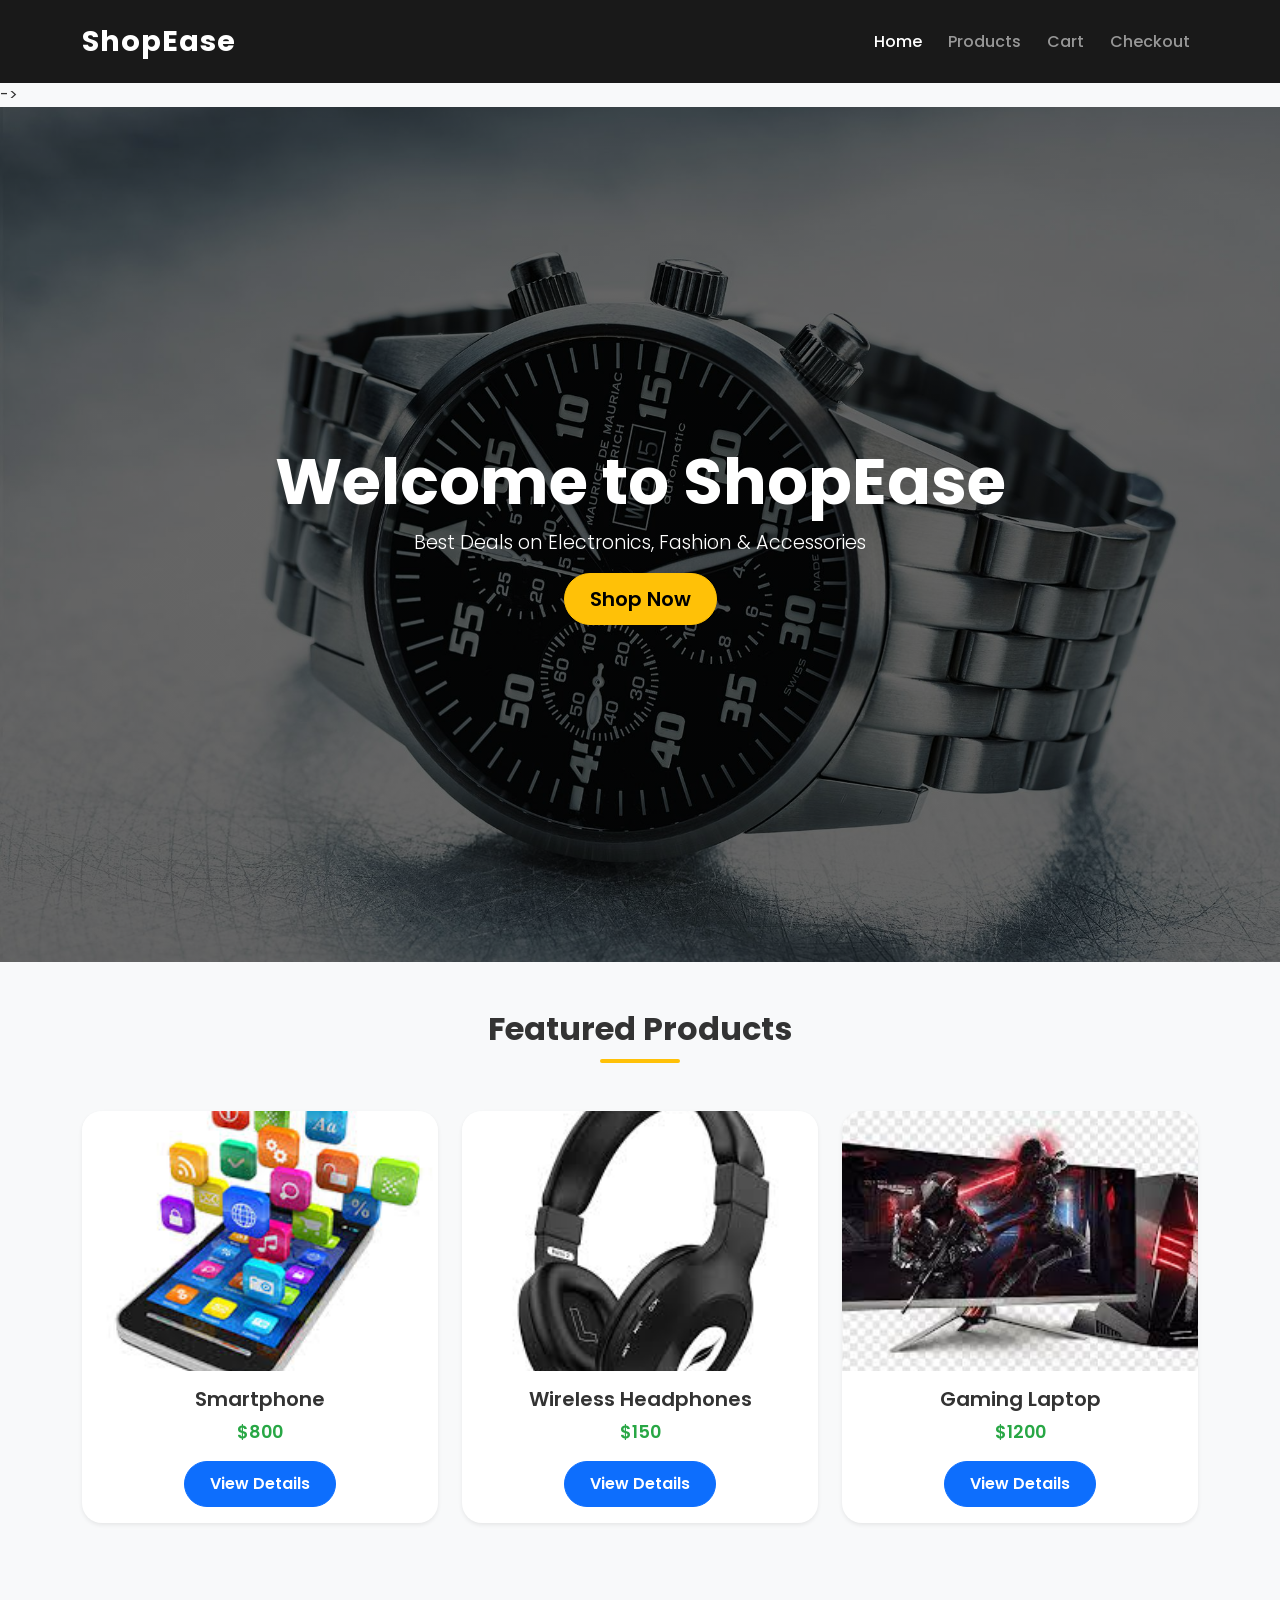
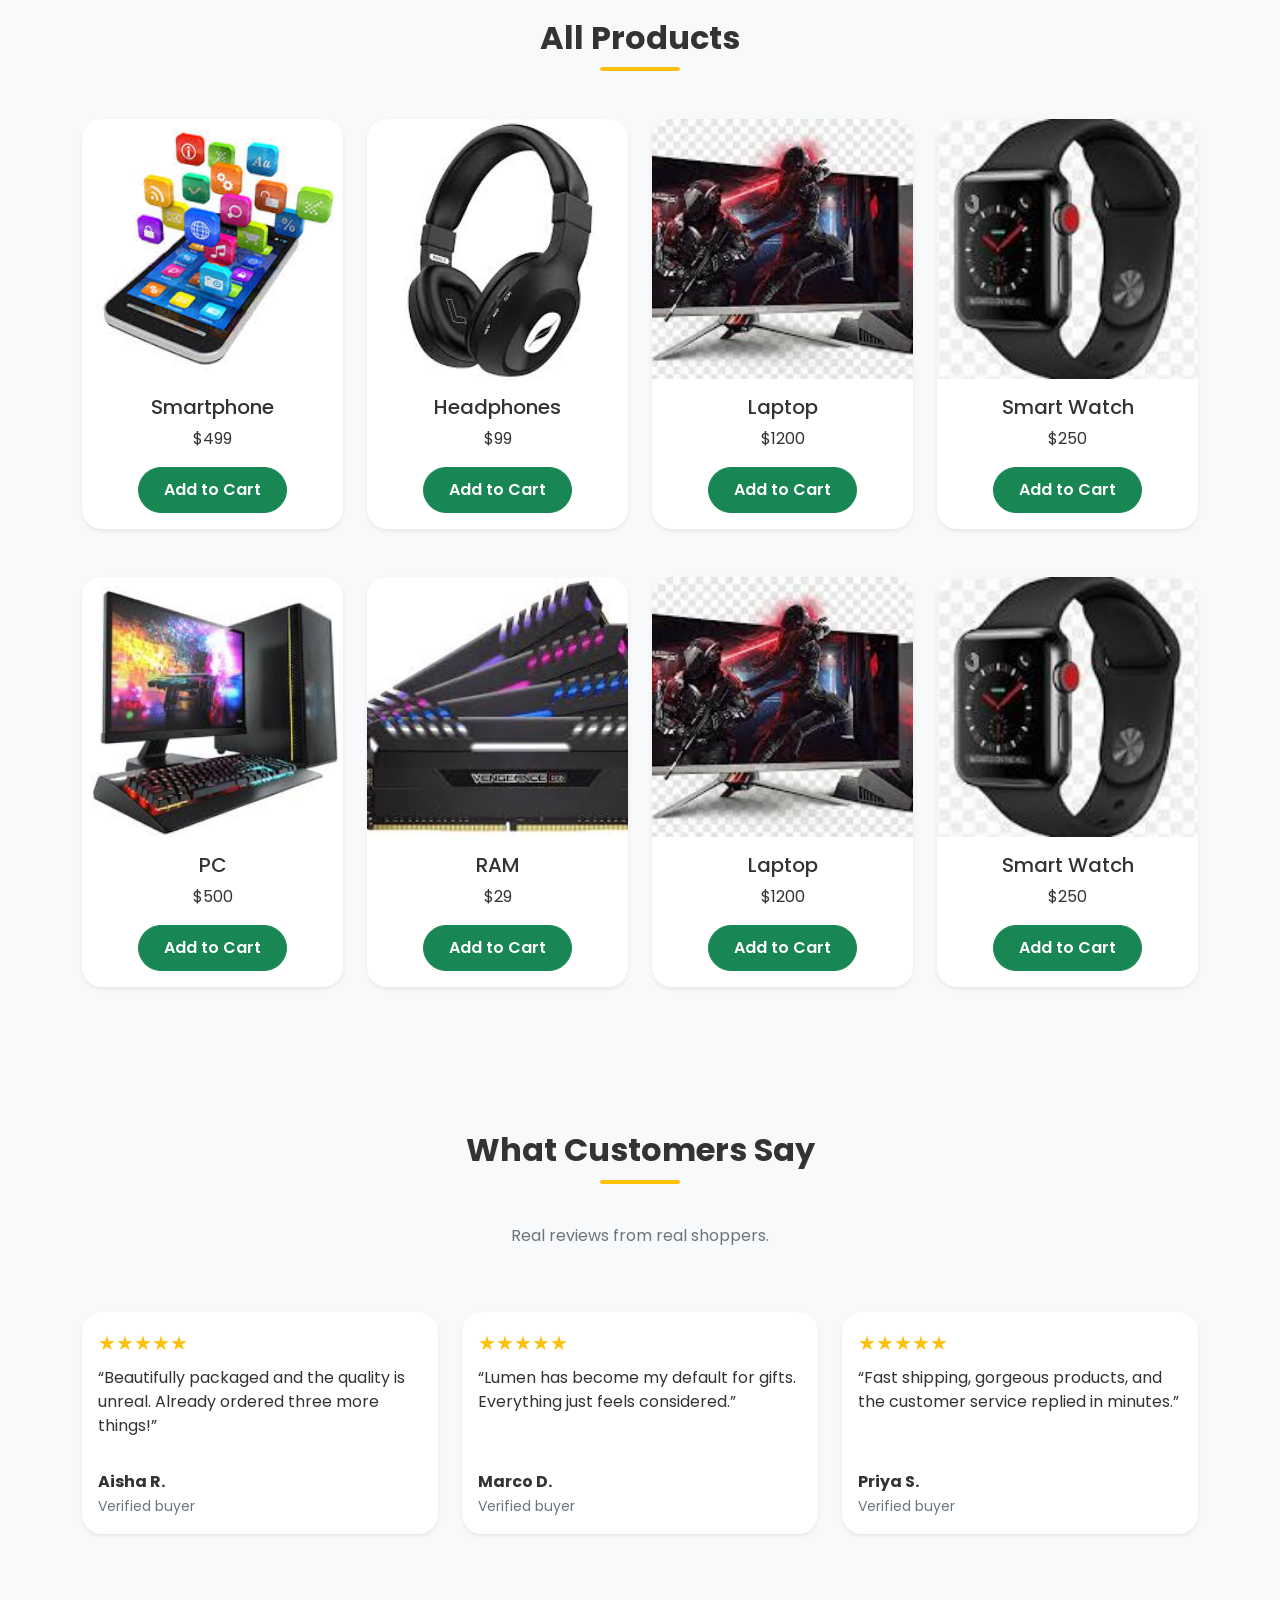
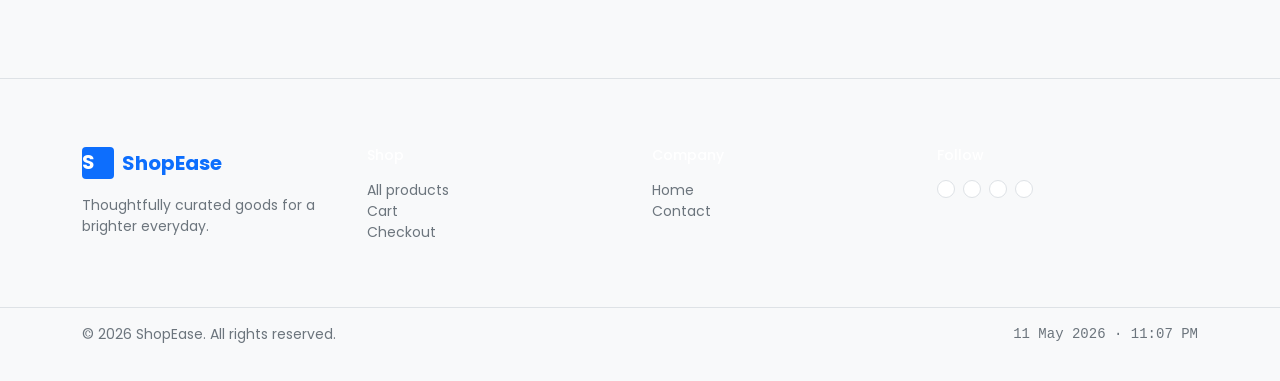
<file: index.html>
<!doctype html>
<html lang="en">
  <head>
    <meta charset="UTF-8" />
    <meta name="viewport" content="width=device-width, initial-scale=1.0" />
    <meta
      name="description"
      content="Online shopping website for electronics, fashion, and accessories."
    />
    <meta
      name="keywords"
      content="ecommerce, online shopping, products, electronics, fashion"
    />
    <title>ShopEase - Home</title>

    <link href="css/bootstrap.min.css" rel="stylesheet" />
    <link rel="stylesheet" href="css/style.css" />
  </head>
  <body>
    <!-- Navbar -->
    <nav class="navbar navbar-expand-lg navbar-dark bg-dark sticky-top">
      <div class="container">
        <a class="navbar-brand" href="index.html">ShopEase</a>

        <button
          class="navbar-toggler"
          type="button"
          data-bs-toggle="collapse"
          data-bs-target="#navbarNav"
        >
          <span class="navbar-toggler-icon"></span>
        </button>

        <div class="collapse navbar-collapse" id="navbarNav">
          <ul class="navbar-nav ms-auto align-items-lg-center">
            <li class="nav-item me-3"></li>
            <li class="nav-item">
              <a class="nav-link active" href="index.html">Home</a>
            </li>
            <li class="nav-item">
              <a class="nav-link" href="products.html">Products</a>
            </li>
            <li class="nav-item">
              <a class="nav-link" href="cart.html">
                Cart
                <span
                  id="cart-count"
                  class="badge bg-warning text-dark"
                  style="display: none"
                ></span>
              </a>
            </li>

            <li class="nav-item">
              <a class="nav-link" href="checkout.html">Checkout</a>
            </li>
          </ul>
        </div>
      </div>
    </nav>
    ->
    <!-- Hero Section -->

    <section
      class="hero-section text-white text-center d-flex align-items-center py-5"
    >
      <div class="container">
        <h1 class="display-4 fw-bold">Welcome to ShopEase</h1>

        <p class="lead">Best Deals on Electronics, Fashion & Accessories</p>

        <a href="products.html" class="btn btn-warning btn-lg"> Shop Now </a>
      </div>
    </section>
 
    
    <!-- Featured Products -->
    <section class="py-5">
      <div class="container">
        <h2 class="text-center mb-5">Featured Products</h2>

        <div class="row g-4" id="productContainer">
          <div class="col-md-4 product-item">
            <div class="card h-100 shadow-sm">
              <img
                src="img/smartphone.jpg"
                class="card-img-top"
                alt="Smartphone"
              />
              <div class="card-body text-center">
                <h5 class="card-title">Smartphone</h5>
                <p class="card-text">$800</p>
                <a href="product-details.html" class="btn btn-primary"
                  >View Details</a
                >
              </div>
            </div>
          </div>

          <div class="col-md-4 product-item">
            <div class="card h-100 shadow-sm">
              <img
                src="img/headphone.jpg"
                class="card-img-top"
                alt="Headphones"
              />
              <div class="card-body text-center">
                <h5 class="card-title">Wireless Headphones</h5>
                <p class="card-text">$150</p>
                <a href="product-details.html" class="btn btn-primary"
                  >View Details</a
                >
              </div>
            </div>
          </div>

          <div class="col-md-4 product-item">
            <div class="card h-100 shadow-sm">
              <img src="img/laptop.jpg" class="card-img-top" alt="Laptop" />
              <div class="card-body text-center">
                <h5 class="card-title">Gaming Laptop</h5>
                <p class="card-text">$1200</p>
                <a href="product-details.html" class="btn btn-primary"
                  >View Details</a
                >
              </div>
            </div>
          </div>
        </div>
      </div>
    </section>

    <!-- Product -->
    <section class="py-5">
      <div class="container">
        <h2 class="text-center mb-5">All Products</h2>

        <div class="row g-4">
          <div class="col-md-3">
            <div class="card h-100 shadow-sm">
              <img
                src="img/smartphone.jpg"
                class="card-img-top"
                alt="Product"
              />
              <div class="card-body text-center">
                <h5>Smartphone</h5>
                <p>$499</p>
                <button class="btn btn-success add-cart">Add to Cart</button>
              </div>
            </div>
          </div>

          <div class="col-md-3">
            <div class="card h-100 shadow-sm">
              <img src="img/headphone.jpg" class="card-img-top" alt="Product" />
              <div class="card-body text-center">
                <h5>Headphones</h5>
                <p>$99</p>
                <button class="btn btn-success add-cart">Add to Cart</button>
              </div>
            </div>
          </div>

          <div class="col-md-3">
            <div class="card h-100 shadow-sm">
              <img src="img/laptop.jpg" class="card-img-top" alt="Product" />
              <div class="card-body text-center">
                <h5>Laptop</h5>
                <p>$1200</p>
                <button class="btn btn-success add-cart">Add to Cart</button>
              </div>
            </div>
          </div>

          <div class="col-md-3">
            <div class="card h-100 shadow-sm">
              <img src="img/watch.jpg" class="card-img-top" alt="Product" />
              <div class="card-body text-center">
                <h5>Smart Watch</h5>
                <p>$250</p>
                <button class="btn btn-success add-cart">Add to Cart</button>
              </div>
            </div>
          </div>
        </div>
        <br />
        <br />
        <div class="row g-4">
          <div class="col-md-3">
            <div class="card h-100 shadow-sm">
              <img src="img/pc.jpg" class="card-img-top" alt="Product" />
              <div class="card-body text-center">
                <h5>PC</h5>
                <p>$500</p>
                <button class="btn btn-success add-cart">Add to Cart</button>
              </div>
            </div>
          </div>

          <div class="col-md-3">
            <div class="card h-100 shadow-sm">
              <img src="img/ram.jpg" class="card-img-top" alt="Product" />
              <div class="card-body text-center">
                <h5>RAM</h5>
                <p>$29</p>
                <button class="btn btn-success add-cart">Add to Cart</button>
              </div>
            </div>
          </div>

          <div class="col-md-3">
            <div class="card h-100 shadow-sm">
              <img src="img/laptop.jpg" class="card-img-top" alt="Product" />
              <div class="card-body text-center">
                <h5>Laptop</h5>
                <p>$1200</p>
                <button class="btn btn-success add-cart">Add to Cart</button>
              </div>
            </div>
          </div>

          <div class="col-md-3">
            <div class="card h-100 shadow-sm">
              <img src="img/watch.jpg" class="card-img-top" alt="Product" />
              <div class="card-body text-center">
                <h5>Smart Watch</h5>
                <p>$250</p>
                <button class="btn btn-success add-cart">Add to Cart</button>
              </div>
            </div>
          </div>
        </div>
      </div>
    </section>

    <!-- costomar part -->

  <section class="py-5 bg-light">
  <div class="container py-5">
    <!-- Heading -->
    <div class="row text-center mb-5">
      <div class="col-lg-8 mx-auto">
        <h2 class="fw-bold">What Customers Say</h2>
        <p class="text-muted">Real reviews from real shoppers.</p>
      </div>
    </div>

    <!-- Reviews -->
    <div class="row g-4 justify-content-center">
      <!-- Review 1 -->
      <div class="col-md-6 col-lg-4">
        <div class="card h-100 shadow-sm border-0">
          <div class="card-body d-flex flex-column">
            <div class="rating-stars text-warning fs-5 mb-2">★★★★★</div>
            <p class="review-text flex-grow-1">
              “Beautifully packaged and the quality is unreal. Already ordered three more things!”
            </p>
            <div class="author-section mt-3">
              <div class="fw-bold">Aisha R.</div>
              <small class="text-muted">Verified buyer</small>
            </div>
          </div>
        </div>
      </div>

      <!-- Review 2 -->
      <div class="col-md-6 col-lg-4">
        <div class="card h-100 shadow-sm border-0">
          <div class="card-body d-flex flex-column">
            <div class="rating-stars text-warning fs-5 mb-2">★★★★★</div>
            <p class="review-text flex-grow-1">
              “Lumen has become my default for gifts. Everything just feels considered.”
            </p>
            <div class="author-section mt-3">
              <div class="fw-bold">Marco D.</div>
              <small class="text-muted">Verified buyer</small>
            </div>
          </div>
        </div>
      </div>

      <!-- Review 3 -->
      <div class="col-md-6 col-lg-4">
        <div class="card h-100 shadow-sm border-0">
          <div class="card-body d-flex flex-column">
            <div class="rating-stars text-warning fs-5 mb-2">★★★★★</div>
            <p class="review-text flex-grow-1">
              “Fast shipping, gorgeous products, and the customer service replied in minutes.”
            </p>
            <div class="author-section mt-3">
              <div class="fw-bold">Priya S.</div>
              <small class="text-muted">Verified buyer</small>
            </div>
          </div>
        </div>
      </div>
    </div>
  </div>
</section>


    <footer class="mt-5 border-top bg-light">
      <div class="container py-5">
        <div class="row g-4">
          <!-- Logo & Description -->
          <div class="col-md-3">
            <a
              href="/"
              class="d-flex align-items-center gap-2 fw-bold fs-5 text-decoration-none"
            >
              <span
                class="d-grid place-items-center rounded bg-primary text-white"
                style="width: 32px; height: 32px"
                >S</span
              >
              ShopEase
            </a>
            <p class="mt-3 small text-muted">
              Thoughtfully curated goods for a brighter everyday.
            </p>
          </div>

          <!-- Shop Links -->
          <div class="col-md-3">
            <h4 class="mb-3 small fw-semibold">Shop</h4>
            <ul class="list-unstyled small text-muted">
              <li>
                <a
                  href="/products.html"
                  class="text-decoration-none text-muted hover-link"
                  >All products</a
                >
              </li>
              <li>
                <a
                  href="/cart.html"
                  class="text-decoration-none text-muted hover-link"
                  >Cart</a
                >
              </li>
              <li>
                <a
                  href="/checkout.html"
                  class="text-decoration-none text-muted hover-link"
                  >Checkout</a
                >
              </li>
            </ul>
          </div>

          <!-- Company Links -->
          <div class="col-md-3">
            <h4 class="mb-3 small fw-semibold">Company</h4>
            <ul class="list-unstyled small text-muted">
              <li>
                <a
                  href="/index.html"
                  class="text-decoration-none text-muted hover-link"
                  >Home</a
                >
              </li>
              <li>
                <a
                  href="/contact.html"
                  class="text-decoration-none text-muted hover-link"
                  >Contact</a
                >
              </li>
            </ul>
          </div>

          <!-- Social Icons -->
          <div class="col-md-3">
            <h4 class="mb-3 small fw-semibold">Follow</h4>
            <div class="d-flex gap-2">
              <a
                href="#"
                class="d-flex align-items-center justify-content-center rounded-circle border bg-white text-muted p-2"
              >
                <i class="bi bi-facebook"></i>
              </a>
              <a
                href="#"
                class="d-flex align-items-center justify-content-center rounded-circle border bg-white text-muted p-2"
              >
                <i class="bi bi-instagram"></i>
              </a>
              <a
                href="#"
                class="d-flex align-items-center justify-content-center rounded-circle border bg-white text-muted p-2"
              >
                <i class="bi bi-twitter"></i>
              </a>
              <a
                href="#"
                class="d-flex align-items-center justify-content-center rounded-circle border bg-white text-muted p-2"
              >
                <i class="bi bi-envelope"></i>
              </a>
            </div>
          </div>
        </div>
      </div>

      <!-- Bottom Bar -->

      <div class="border-top">
        <div
          class="container py-3 d-flex flex-column flex-md-row justify-content-between align-items-center small text-muted"
        >
          <p class="mb-0">© 2026 ShopEase. All rights reserved.</p>
          <p class="mb-0 font-monospace">11 May 2026 · 11:07 PM</p>
        </div>
      </div>
    </footer>

    <script src="js/bootstrap.bundle.min.js"></script>
    <script src="js/script.js"></script>
  </body>
</html>
</file>
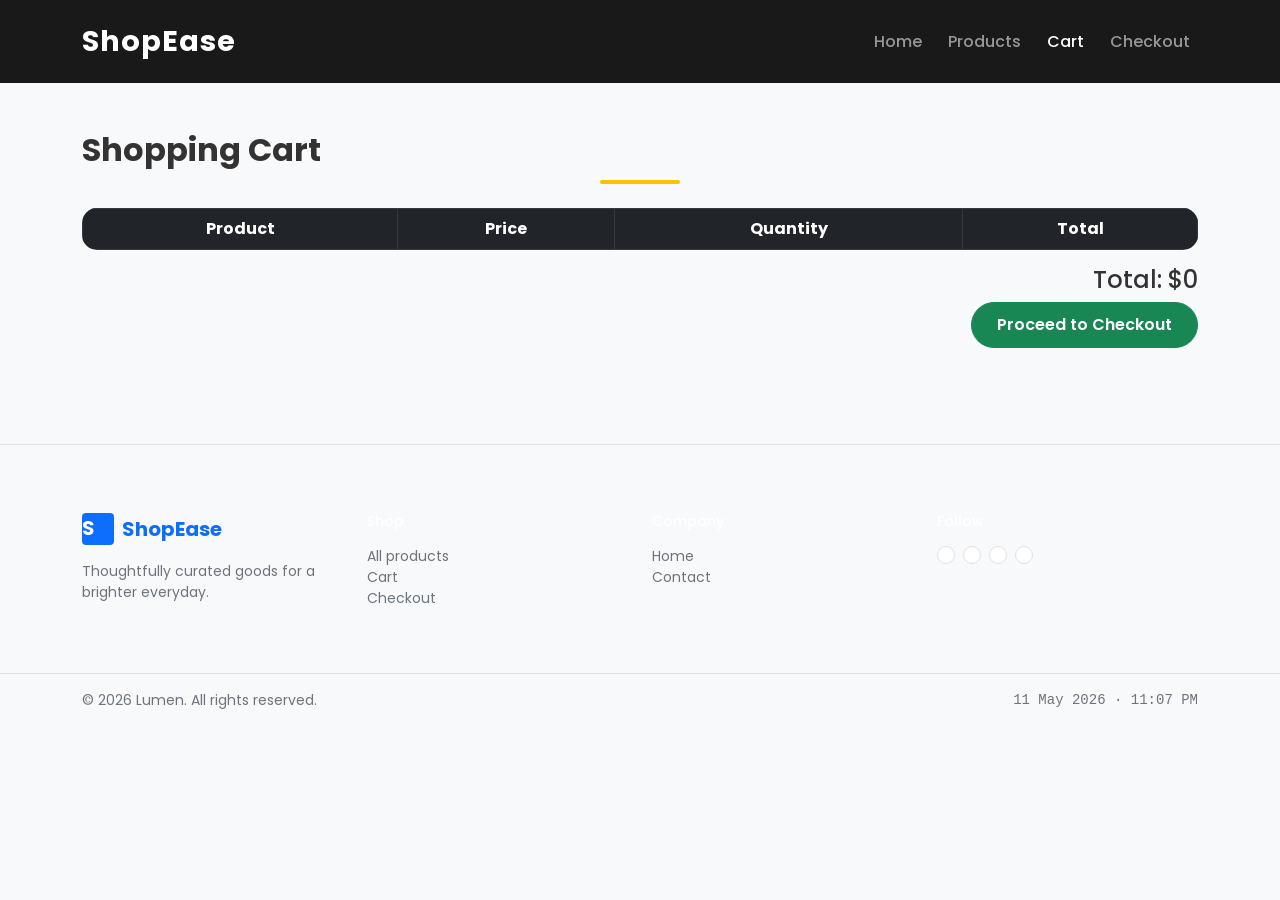
<file: cart.html>
<!DOCTYPE html>
<html lang="en">
<head>
    <meta charset="UTF-8">
    <meta name="viewport" content="width=device-width, initial-scale=1.0">
    <title>Shopping Cart - ShopEase</title>

    <link href="css/bootstrap.min.css" rel="stylesheet">
    <link rel="stylesheet" href="css/style.css">
</head>
<body>

<nav class="navbar navbar-expand-lg navbar-dark bg-dark sticky-top">
    <div class="container">
        <a class="navbar-brand" href="index.html">ShopEase</a>

        <button class="navbar-toggler" type="button" data-bs-toggle="collapse" data-bs-target="#navbarNav">
            <span class="navbar-toggler-icon"></span>
        </button>

        <div class="collapse navbar-collapse" id="navbarNav">
            <ul class="navbar-nav ms-auto">
                <li class="nav-item"><a class="nav-link" href="index.html">Home</a></li>
                <li class="nav-item"><a class="nav-link" href="products.html">Products</a></li>
                <li class="nav-item"><a class="nav-link active" href="cart.html">Cart</a></li>
                <li class="nav-item"><a class="nav-link" href="checkout.html">Checkout</a></li>
            </ul>
        </div>
    </div>
</nav>

<section class="py-5">
    <div class="container">
        <h2 class="mb-4">Shopping Cart</h2>

        <table class="table table-bordered text-center align-middle">
            <thead class="table-dark">
                <tr>
                    <th>Product</th>
                    <th>Price</th>
                    <th>Quantity</th>
                    <th>Total</th>
                </tr>
            </thead>

            <tbody id="cart-items">
</tbody>
        </table>

        <div class="text-end">
            <h4>Total: <span id="cart-total">$0</span></h4>
            <a href="checkout.html" class="btn btn-success">Proceed to Checkout</a>
        </div>
    </div>
</section>

<footer class="mt-5 border-top bg-light">
  <div class="container py-5">
    <div class="row g-4">
      <!-- Logo & Description -->
      <div class="col-md-3">
        <a href="/" class="d-flex align-items-center gap-2 fw-bold fs-5 text-decoration-none">
          <span class="d-grid place-items-center rounded bg-primary text-white" style="width:32px; height:32px;">S</span>
          ShopEase
        </a>
        <p class="mt-3 small text-muted">
          Thoughtfully curated goods for a brighter everyday.
        </p>
      </div>

      <!-- Shop Links -->
      <div class="col-md-3">
        <h4 class="mb-3 small fw-semibold">Shop</h4>
        <ul class="list-unstyled small text-muted">
          <li><a href="/products.html" class="text-decoration-none text-muted hover-link">All products</a></li>
          <li><a href="/cart.html" class="text-decoration-none text-muted hover-link">Cart</a></li>
          <li><a href="/checkout.html" class="text-decoration-none text-muted hover-link">Checkout</a></li>
        </ul>
      </div>

      <!-- Company Links -->
      <div class="col-md-3">
        <h4 class="mb-3 small fw-semibold">Company</h4>
        <ul class="list-unstyled small text-muted">
          <li><a href="/index.html" class="text-decoration-none text-muted hover-link">Home</a></li>
          <li><a href="/contact" class="text-decoration-none text-muted hover-link">Contact</a></li>
        </ul>
      </div>

      <!-- Social Icons -->
      <div class="col-md-3">
        <h4 class="mb-3 small fw-semibold">Follow</h4>
        <div class="d-flex gap-2">
          <a href="#" class="d-flex align-items-center justify-content-center rounded-circle border bg-white text-muted p-2">
            <i class="bi bi-facebook"></i>
          </a>
          <a href="#" class="d-flex align-items-center justify-content-center rounded-circle border bg-white text-muted p-2">
            <i class="bi bi-instagram"></i>
          </a>
          <a href="#" class="d-flex align-items-center justify-content-center rounded-circle border bg-white text-muted p-2">
            <i class="bi bi-twitter"></i>
          </a>
          <a href="#" class="d-flex align-items-center justify-content-center rounded-circle border bg-white text-muted p-2">
            <i class="bi bi-envelope"></i>
          </a>
        </div>
      </div>
    </div>
  </div>

  <!-- Bottom Bar -->

  <div class="border-top">
    <div class="container py-3 d-flex flex-column flex-md-row justify-content-between align-items-center small text-muted">
      <p class="mb-0">© 2026 Lumen. All rights reserved.</p>
      <p class="mb-0 font-monospace">11 May 2026 · 11:07 PM</p>
    </div>
  </div>
</footer>

<script src="js/bootstrap.bundle.min.js"></script>
<script src="js/script.js"></script>
</body>
</html>
</file>
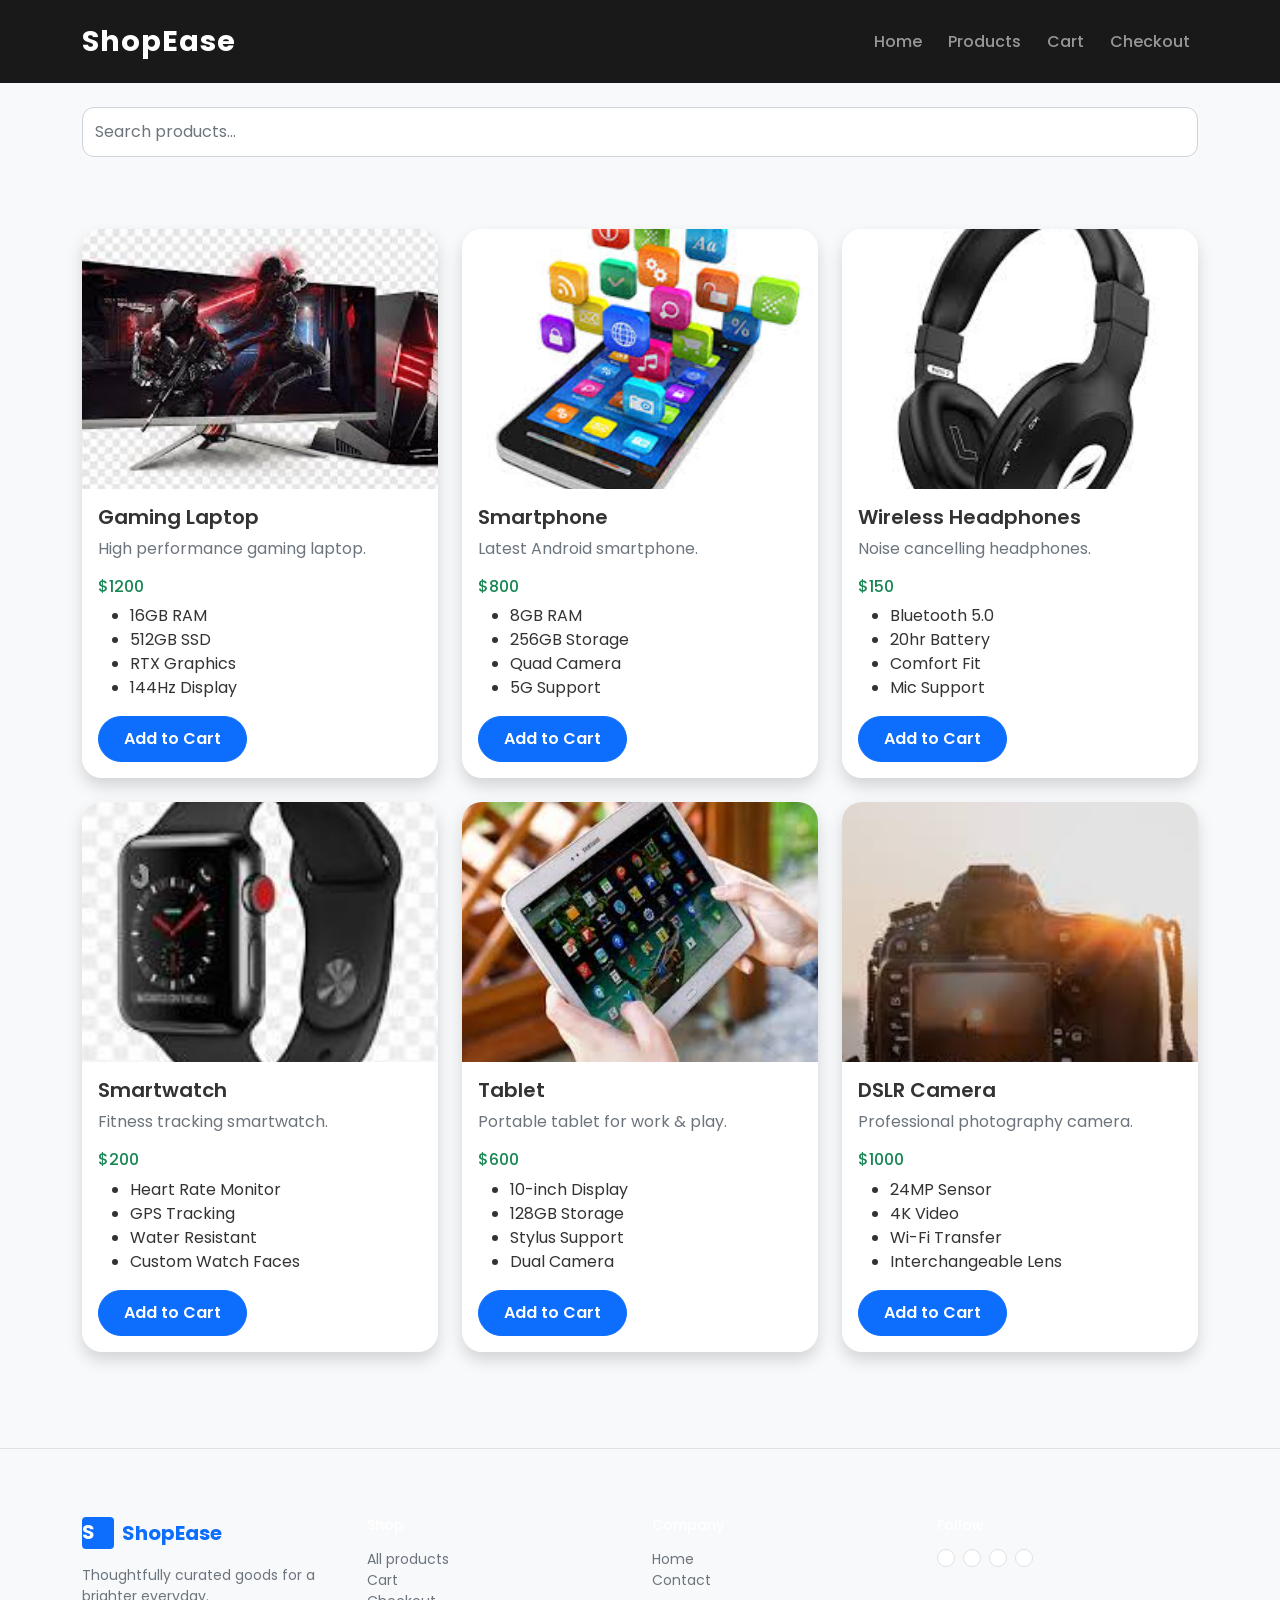
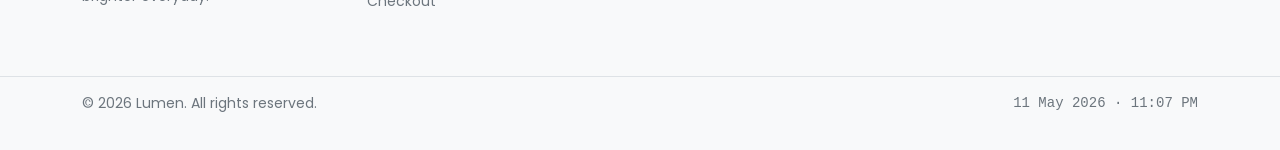
<file: product-details.html>
<!doctype html>
<html lang="en">
  <head>
    <meta charset="UTF-8" />
    <meta name="viewport" content="width=device-width, initial-scale=1.0" />
    <title>Product Details - ShopEase</title>

    <link href="css/bootstrap.min.css" rel="stylesheet" />
    <link rel="stylesheet" href="css/style.css" />
  </head>
  <body>
    <nav class="navbar navbar-expand-lg navbar-dark bg-dark sticky-top">
      <div class="container">
        <a class="navbar-brand" href="index.html">ShopEase</a>

        <button
          class="navbar-toggler"
          type="button"
          data-bs-toggle="collapse"
          data-bs-target="#navbarNav"
        >
          <span class="navbar-toggler-icon"></span>
        </button>

        <div class="collapse navbar-collapse" id="navbarNav">
          <ul class="navbar-nav ms-auto">
            <li class="nav-item">
              <a class="nav-link" href="index.html">Home</a>
            </li>
            <li class="nav-item">
              <a class="nav-link" href="products.html">Products</a>
            </li>
            <li class="nav-item">
              <a class="nav-link" href="cart.html">
                Cart
                <span
                  id="cart-count"
                  class="badge bg-warning text-dark"
                  style="display: none"
                ></span>
              </a>
            </li>
            <li class="nav-item">
              <a class="nav-link" href="checkout.html">Checkout</a>
            </li>
          </ul>
        </div>
      </div>
    </nav>

    <section class="py-4 bg-light">
      <div class="container">
        <input
          type="text"
          id="searchInput"
          class="form-control"
          placeholder="Search products..."
        />
      </div>
    </section>

    <section class="py-5">
      <div class="container">
        <div class="row g-4">
          <!-- Product 1 -->
          <div class="col-md-4">
            <div class="card shadow h-100 product-item">
              <img
                src="img/laptop.jpg"
                class="card-img-top"
                alt="Gaming Laptop"
              />
              <div class="card-body">
                <h5 class="card-title">Gaming Laptop</h5>
                <p class="text-muted">High performance gaming laptop.</p>
                <h6 class="text-success">$1200</h6>
                <ul>
                  <li>16GB RAM</li>
                  <li>512GB SSD</li>
                  <li>RTX Graphics</li>
                  <li>144Hz Display</li>
                </ul>
                <button class="btn btn-primary add-cart">Add to Cart</button>
              </div>
            </div>
          </div>

          <!-- Product 2 -->
          <div class="col-md-4">
            <div class="card shadow h-100 product-item">
              <img
                src="img/smartphone.jpg"
                class="card-img-top"
                alt="Smartphone"
              />
              <div class="card-body">
                <h5 class="card-title">Smartphone</h5>
                <p class="text-muted">Latest Android smartphone.</p>
                <h6 class="text-success">$800</h6>
                <ul>
                  <li>8GB RAM</li>
                  <li>256GB Storage</li>
                  <li>Quad Camera</li>
                  <li>5G Support</li>
                </ul>
                <button class="btn btn-primary add-cart">Add to Cart</button>
              </div>
            </div>
          </div>

          <!-- Product 3 -->
          <div class="col-md-4">
            <div class="card shadow h-100 product-item">
              <img
                src="img/headphone.jpg"
                class="card-img-top"
                alt="Headphones"
              />
              <div class="card-body">
                <h5 class="card-title">Wireless Headphones</h5>
                <p class="text-muted">Noise cancelling headphones.</p>
                <h6 class="text-success">$150</h6>
                <ul>
                  <li>Bluetooth 5.0</li>
                  <li>20hr Battery</li>
                  <li>Comfort Fit</li>
                  <li>Mic Support</li>
                </ul>
                <button class="btn btn-primary add-cart">Add to Cart</button>
              </div>
            </div>
          </div>

          <!-- Product 4 -->
          <div class="col-md-4">
            <div class="card shadow h-100 product-item">
              <img src="img/watch.jpg" class="card-img-top" alt="Smartwatch" />
              <div class="card-body">
                <h5 class="card-title">Smartwatch</h5>
                <p class="text-muted">Fitness tracking smartwatch.</p>
                <h6 class="text-success">$200</h6>
                <ul>
                  <li>Heart Rate Monitor</li>
                  <li>GPS Tracking</li>
                  <li>Water Resistant</li>
                  <li>Custom Watch Faces</li>
                </ul>
                <button class="btn btn-primary add-cart">Add to Cart</button>
              </div>
            </div>
          </div>

          <!-- Product 5 -->
          <div class="col-md-4">
            <div class="card shadow h-100 product-item">
              <img src="img/tab.jpg" class="card-img-top" alt="Tablet" />
              <div class="card-body">
                <h5 class="card-title">Tablet</h5>
                <p class="text-muted">Portable tablet for work & play.</p>
                <h6 class="text-success">$600</h6>
                <ul>
                  <li>10-inch Display</li>
                  <li>128GB Storage</li>
                  <li>Stylus Support</li>
                  <li>Dual Camera</li>
                </ul>
                <button class="btn btn-primary add-cart">Add to Cart</button>
              </div>
            </div>
          </div>

          <!-- Product 6 -->
          <div class="col-md-4">
            <div class="card shadow h-100 product-item">
              <img src="img/dslr.jpg" class="card-img-top" alt="Camera" />
              <div class="card-body">
                <h5 class="card-title">DSLR Camera</h5>
                <p class="text-muted">Professional photography camera.</p>
                <h6 class="text-success">$1000</h6>
                <ul>
                  <li>24MP Sensor</li>
                  <li>4K Video</li>
                  <li>Wi-Fi Transfer</li>
                  <li>Interchangeable Lens</li>
                </ul>
                <button class="btn btn-primary add-cart">Add to Cart</button>
              </div>
            </div>
          </div>
        </div>
      </div>
    </section>

    <footer class="mt-5 border-top bg-light">
      <div class="container py-5">
        <div class="row g-4">
          <!-- Logo & Description -->
          <div class="col-md-3">
            <a
              href="/"
              class="d-flex align-items-center gap-2 fw-bold fs-5 text-decoration-none"
            >
              <span
                class="d-grid place-items-center rounded bg-primary text-white"
                style="width: 32px; height: 32px"
                >S</span
              >
              ShopEase
            </a>
            <p class="mt-3 small text-muted">
              Thoughtfully curated goods for a brighter everyday.
            </p>
          </div>

          <!-- Shop Links -->
          <div class="col-md-3">
            <h4 class="mb-3 small fw-semibold">Shop</h4>
            <ul class="list-unstyled small text-muted">
              <li>
                <a
                  href="/products.html"
                  class="text-decoration-none text-muted hover-link"
                  >All products</a
                >
              </li>
              <li>
                <a
                  href="/cart.html"
                  class="text-decoration-none text-muted hover-link"
                  >Cart</a
                >
              </li>
              <li>
                <a
                  href="/checkout.html"
                  class="text-decoration-none text-muted hover-link"
                  >Checkout</a
                >
              </li>
            </ul>
          </div>

          <!-- Company Links -->
          <div class="col-md-3">
            <h4 class="mb-3 small fw-semibold">Company</h4>
            <ul class="list-unstyled small text-muted">
              <li>
                <a
                  href="/index.html"
                  class="text-decoration-none text-muted hover-link"
                  >Home</a
                >
              </li>
              <li>
                <a
                  href="/contact"
                  class="text-decoration-none text-muted hover-link"
                  >Contact</a
                >
              </li>
            </ul>
          </div>

          <!-- Social Icons -->
          <div class="col-md-3">
            <h4 class="mb-3 small fw-semibold">Follow</h4>
            <div class="d-flex gap-2">
              <a
                href="#"
                class="d-flex align-items-center justify-content-center rounded-circle border bg-white text-muted p-2"
              >
                <i class="bi bi-facebook"></i>
              </a>
              <a
                href="#"
                class="d-flex align-items-center justify-content-center rounded-circle border bg-white text-muted p-2"
              >
                <i class="bi bi-instagram"></i>
              </a>
              <a
                href="#"
                class="d-flex align-items-center justify-content-center rounded-circle border bg-white text-muted p-2"
              >
                <i class="bi bi-twitter"></i>
              </a>
              <a
                href="#"
                class="d-flex align-items-center justify-content-center rounded-circle border bg-white text-muted p-2"
              >
                <i class="bi bi-envelope"></i>
              </a>
            </div>
          </div>
        </div>
      </div>

      <!-- Bottom Bar -->

      <div class="border-top">
        <div
          class="container py-3 d-flex flex-column flex-md-row justify-content-between align-items-center small text-muted"
        >
          <p class="mb-0">© 2026 Lumen. All rights reserved.</p>
          <p class="mb-0 font-monospace">11 May 2026 · 11:07 PM</p>
        </div>
      </div>
    </footer>

    <script src="js/bootstrap.bundle.min.js"></script>
    <script src="js/script.js"></script>
  </body>
</html>
</file>
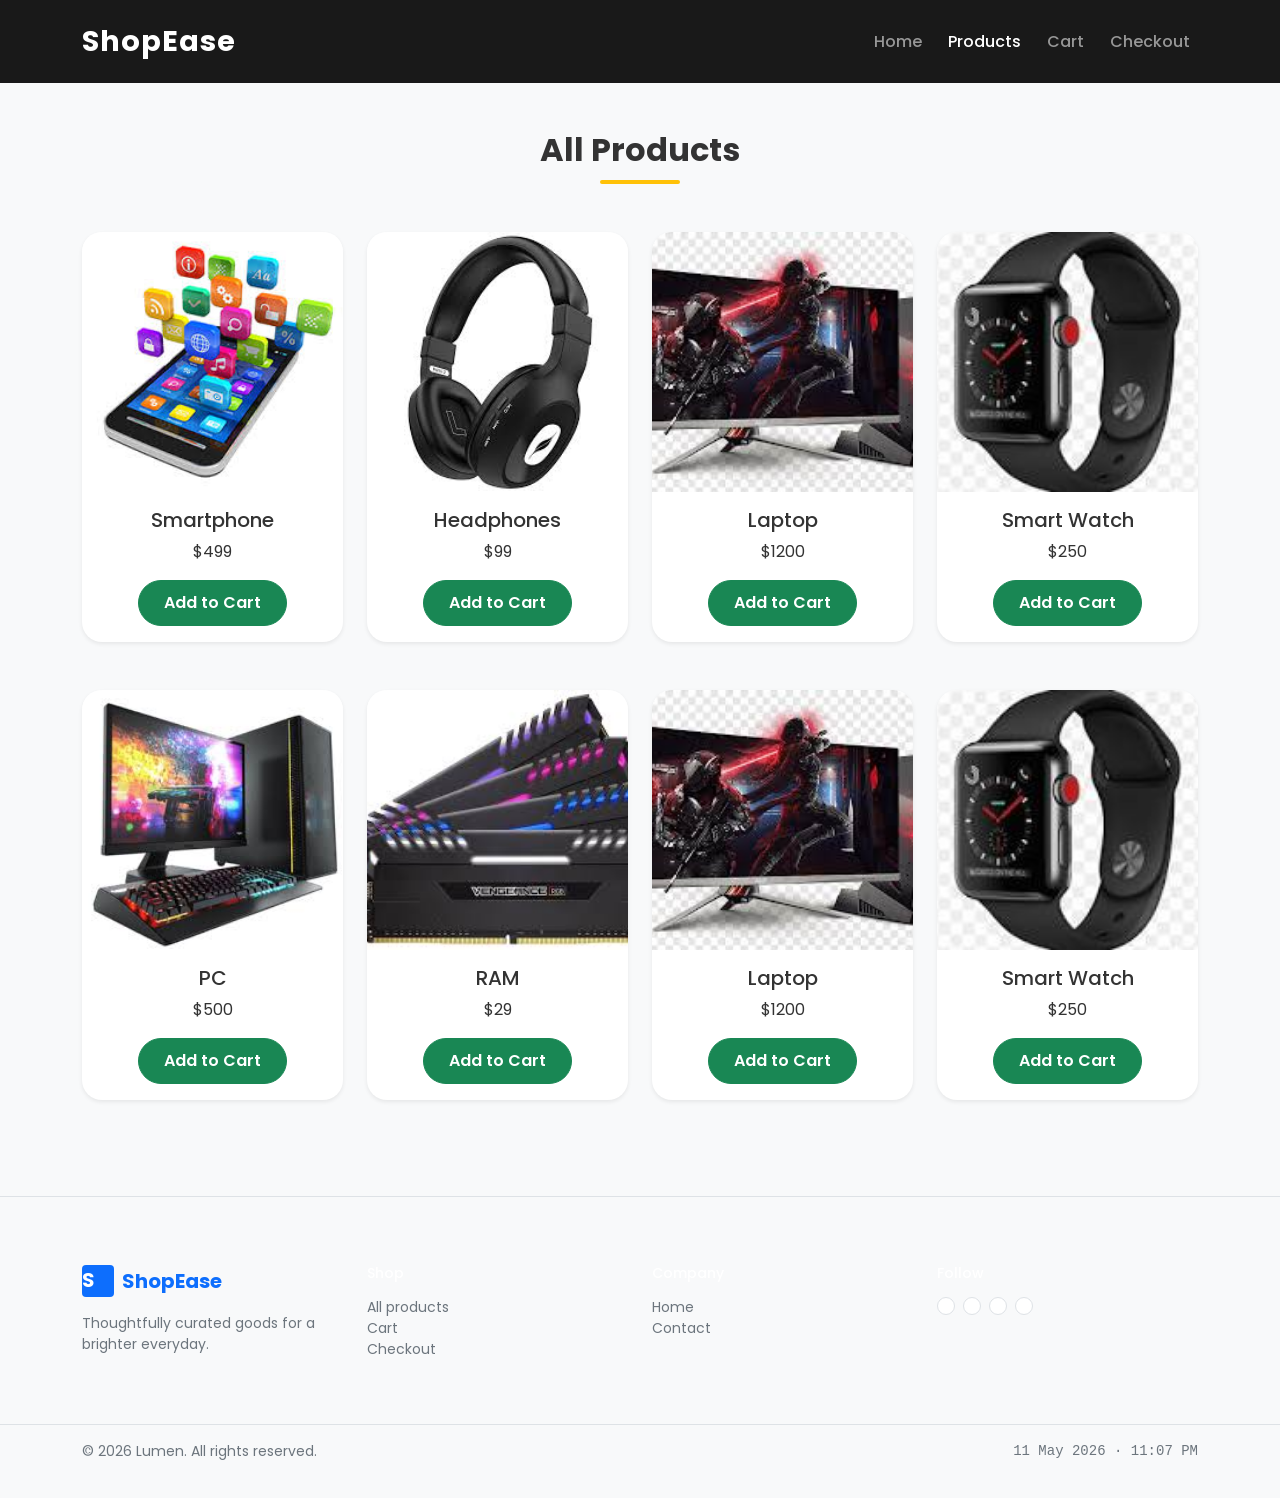
<file: products.html>
<!DOCTYPE html>
<html lang="en">
<head>
    <meta charset="UTF-8">
    <meta name="viewport" content="width=device-width, initial-scale=1.0">
    <meta name="description" content="Online shopping website for electronics, fashion, and accessories.">
    <meta name="keywords" content="ecommerce, online shopping, products, electronics, fashion">
    <title>ShopEase - Home</title>

    <link href="css/bootstrap.min.css" rel="stylesheet">
    <link rel="stylesheet" href="css/style.css">
</head>
<body>

<nav class="navbar navbar-expand-lg navbar-dark bg-dark sticky-top">
    <div class="container">
        <a class="navbar-brand" href="index.html">ShopEase</a>

        <button class="navbar-toggler" type="button" data-bs-toggle="collapse" data-bs-target="#navbarNav">
            <span class="navbar-toggler-icon"></span>
        </button>

        <div class="collapse navbar-collapse" id="navbarNav">
            <ul class="navbar-nav ms-auto">
                <li class="nav-item"><a class="nav-link" href="index.html">Home</a></li>
                <li class="nav-item"><a class="nav-link active" href="products.html">Products</a></li>
                       <li class="nav-item">
  <a class="nav-link" href="cart.html">
    Cart <span id="cart-count" class="badge bg-warning text-dark" style="display:none;"></span>
  </a>
</li>
                <li class="nav-item"><a class="nav-link" href="checkout.html">Checkout</a></li>
            </ul>
        </div>
    </div>
</nav>

<section class="py-5">
    <div class="container">
        <h2 class="text-center mb-5">All Products</h2>

        <div class="row g-4">

            <div class="col-md-3">
                <div class="card h-100 shadow-sm">
                    <img src="img/smartphone.jpg" class="card-img-top" alt="Product">
                    <div class="card-body text-center">
                        <h5>Smartphone</h5>
                        <p>$499</p>
                        <button class="btn btn-success add-cart">Add to Cart</button>
                    </div>
                </div>
            </div>

            <div class="col-md-3">
                <div class="card h-100 shadow-sm">
                    <img src="img/headphone.jpg" class="card-img-top" alt="Product">
                    <div class="card-body text-center">
                        <h5>Headphones</h5>
                        <p>$99</p>
                        <button class="btn btn-success add-cart">Add to Cart</button>
                    </div>
                </div>
            </div>

            <div class="col-md-3">
                <div class="card h-100 shadow-sm">
                    <img src="img/laptop.jpg" class="card-img-top" alt="Product">
                    <div class="card-body text-center">
                        <h5>Laptop</h5>
                        <p>$1200</p>
                        <button class="btn btn-success add-cart">Add to Cart</button>
                    </div>
                </div>
            </div>

            <div class="col-md-3">
                <div class="card h-100 shadow-sm">
                    <img src="img/watch.jpg" class="card-img-top" alt="Product">
                    <div class="card-body text-center">
                        <h5>Smart Watch</h5>
                        <p>$250</p>
                        <button class="btn btn-success add-cart">Add to Cart</button>
                    </div>
                </div>
            </div>

        </div>
        <br>
        <br>
        <div class="row g-4">

            <div class="col-md-3">
                <div class="card h-100 shadow-sm">
                    <img src="img/pc.jpg" class="card-img-top" alt="Product">
                    <div class="card-body text-center">
                        <h5>PC</h5>
                        <p>$500</p>
                        <button class="btn btn-success add-cart">Add to Cart</button>
                    </div>
                </div>
            </div>

            <div class="col-md-3">
                <div class="card h-100 shadow-sm">
                    <img src="img/ram.jpg" class="card-img-top" alt="Product">
                    <div class="card-body text-center">
                        <h5>RAM</h5>
                        <p>$29</p>
                        <button class="btn btn-success add-cart">Add to Cart</button>
                    </div>
                </div>
            </div>

            <div class="col-md-3">
                <div class="card h-100 shadow-sm">
                    <img src="img/laptop.jpg" class="card-img-top" alt="Product">
                    <div class="card-body text-center">
                        <h5>Laptop</h5>
                        <p>$1200</p>
                        <button class="btn btn-success add-cart">Add to Cart</button>
                    </div>
                </div>
            </div>

            <div class="col-md-3">
                <div class="card h-100 shadow-sm">
                    <img src="img/watch.jpg" class="card-img-top" alt="Product">
                    <div class="card-body text-center">
                        <h5>Smart Watch</h5>
                        <p>$250</p>
                        <button class="btn btn-success add-cart">Add to Cart</button>
                    </div>
                </div>
            </div>

        </div>
    </div>
</section>

 <footer class="mt-5 border-top bg-light">
  <div class="container py-5">
    <div class="row g-4">
      <!-- Logo & Description -->
      <div class="col-md-3">
        <a href="/" class="d-flex align-items-center gap-2 fw-bold fs-5 text-decoration-none">
          <a href="/" class="d-flex align-items-center gap-2 fw-bold fs-5 text-decoration-none">
          <span class="d-grid place-items-center rounded bg-primary text-white" style="width:32px; height:32px;">S</span>
          ShopEase
        </a>
        <p class="mt-3 small text-muted">
          Thoughtfully curated goods for a brighter everyday.
        </p>
      </div>

      <!-- Shop Links -->
      <div class="col-md-3">
        <h4 class="mb-3 small fw-semibold">Shop</h4>
        <ul class="list-unstyled small text-muted">
          <li><a href="/products" class="text-decoration-none text-muted hover-link">All products</a></li>
          <li><a href="/cart" class="text-decoration-none text-muted hover-link">Cart</a></li>
          <li><a href="/checkout" class="text-decoration-none text-muted hover-link">Checkout</a></li>
        </ul>
      </div>

      <!-- Company Links -->
      <div class="col-md-3">
        <h4 class="mb-3 small fw-semibold">Company</h4>
        <ul class="list-unstyled small text-muted">
          <li><a href="/" class="text-decoration-none text-muted hover-link">Home</a></li>
          <li><a href="/contact" class="text-decoration-none text-muted hover-link">Contact</a></li>
        </ul>
      </div>

      <!-- Social Icons -->
      <div class="col-md-3">
        <h4 class="mb-3 small fw-semibold">Follow</h4>
        <div class="d-flex gap-2">
          <a href="#" class="d-flex align-items-center justify-content-center rounded-circle border bg-white text-muted p-2">
            <i class="bi bi-facebook"></i>
          </a>
          <a href="#" class="d-flex align-items-center justify-content-center rounded-circle border bg-white text-muted p-2">
            <i class="bi bi-instagram"></i>
          </a>
          <a href="#" class="d-flex align-items-center justify-content-center rounded-circle border bg-white text-muted p-2">
            <i class="bi bi-twitter"></i>
          </a>
          <a href="#" class="d-flex align-items-center justify-content-center rounded-circle border bg-white text-muted p-2">
            <i class="bi bi-envelope"></i>
          </a>
        </div>
      </div>
    </div>
  </div>

  <!-- Bottom Bar -->

  <div class="border-top">
    <div class="container py-3 d-flex flex-column flex-md-row justify-content-between align-items-center small text-muted">
      <p class="mb-0">© 2026 Lumen. All rights reserved.</p>
      <p class="mb-0 font-monospace">11 May 2026 · 11:07 PM</p>
    </div>
  </div>
</footer>

<script src="js/bootstrap.bundle.min.js"></script>
<script src="js/script.js"></script>
</body>
</html>
</file>
<file: css/style.css>
/* Google Font */
@import url('https://fonts.googleapis.com/css2?family=Poppins:wght@300;400;500;600;700&display=swap');

body {
    font-family: 'Poppins', sans-serif;
    background-color: #f8f9fa;
    color: #333;
}

/* Navbar */
.navbar {
    background: rgba(0, 0, 0, 0.9) !important;
    backdrop-filter: blur(10px);
    padding: 15px 0;
}

.navbar-brand {
    font-size: 1.8rem;
    font-weight: 700;
    letter-spacing: 1px;
}

.nav-link {
    font-weight: 500;
    margin-left: 10px;
    transition: 0.3s;
}

.nav-link:hover {
    color: #ffc107 !important;
}

/* Hero Section */
.hero-section {
    background: linear-gradient(rgba(0,0,0,0.6), rgba(0,0,0,0.6)),
    url('/img/bg.jpg') center center/cover no-repeat;
    height: 95vh;
    display: flex;
    align-items: center;
    justify-content: center;
}

.hero-section h1 {
    font-size: 4rem;
    font-weight: 700;
}

.hero-section p {
    font-size: 1.2rem;
}

/* Buttons */
.btn {
    border-radius: 50px;
    padding: 10px 25px;
    font-weight: 600;
    transition: 0.3s;
}

.btn:hover {
    transform: translateY(-2px);
}

/* Cards */
.card {
    border: none;
    border-radius: 20px;
    overflow: hidden;
    transition: 0.4s;
    background: #fff;
}

.card:hover {
    transform: translateY(-10px);
    box-shadow: 0 15px 40px rgba(0,0,0,0.15);
}

.card img {
    height: 260px;
    object-fit: cover;
}

.card-title {
    font-weight: 600;
}

.card-text {
    color: #28a745;
    font-size: 1.1rem;
    font-weight: 600;
}

/* Product Details */
.product-details img {
    border-radius: 20px;
}

/* Table */
.table {
    background: #fff;
    border-radius: 15px;
    overflow: hidden;
}

/* Form */
.form-control,
textarea {
    border-radius: 12px;
    padding: 12px;
}
/* Hero Section */


/* Footer */
footer {
    background: #111;
    color: white;
    padding: 20px 0;
    margin-top: 50px;
}

/* Section Titles */
h2 {
    font-weight: 700;
    position: relative;
    margin-bottom: 40px;
}

h2::after {
    content: '';
    width: 80px;
    height: 4px;
    background: #ffc107;
    display: block;
    margin: 10px auto;
    border-radius: 10px;
}

/* Responsive */
@media(max-width:768px) {
    .hero-section h1 {
        font-size: 2.5rem;
    }

    .hero-section {
        height: 75vh;
    }
}


/* map */
   #map {
      height: 400px;
      width: 100%;
      border-radius: 10px;
      box-shadow: 0 4px 8px rgba(0,0,0,0.1);
    }
</file>
